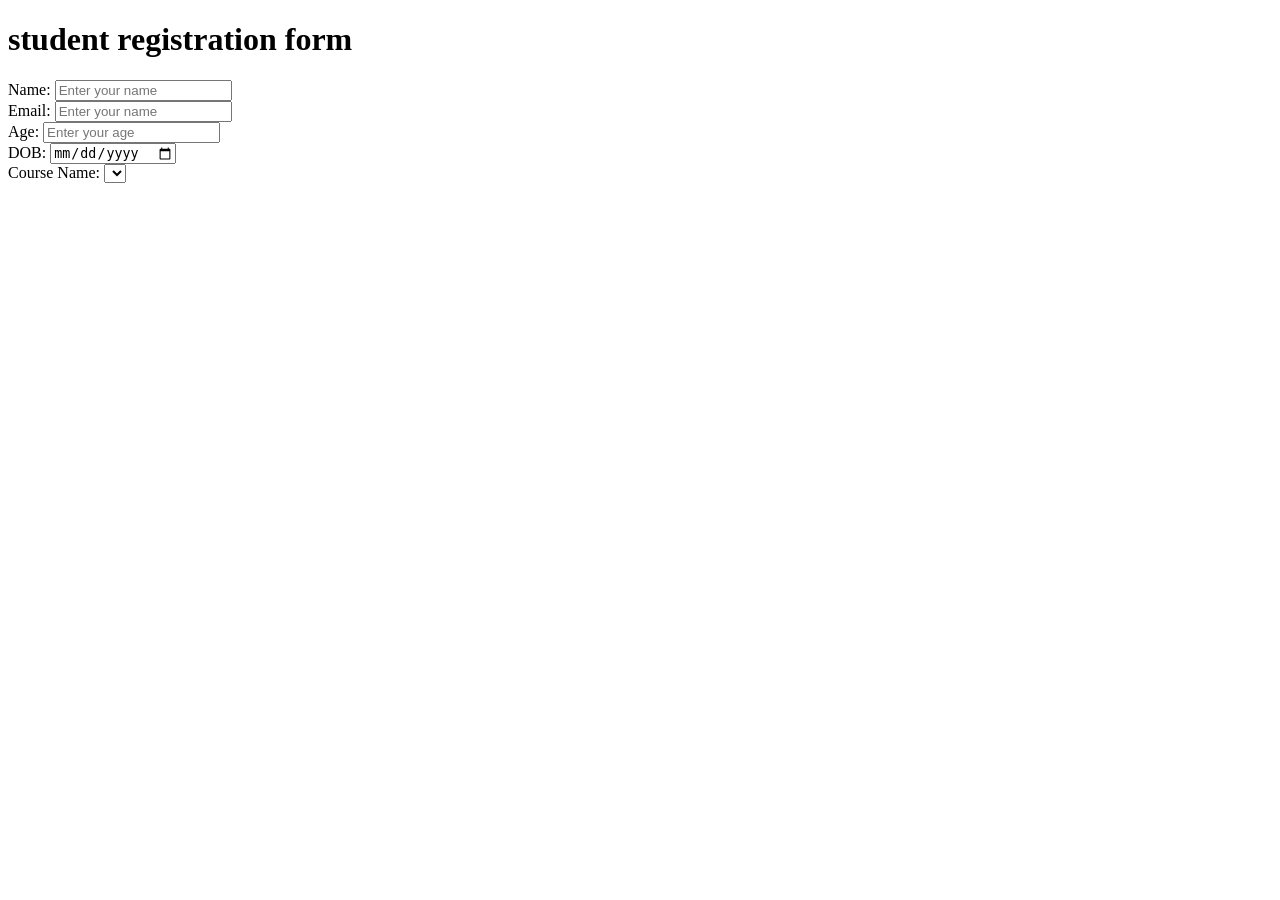
<file: form.html>
<!DOCTYPE html>
<html lang="en">
<head>
    <meta charset="UTF-8">
    <meta name="viewport" content="width=device-width, initial-scale=1.0">
    <title>Document</title>
</head>
<!-- <link rel ="stylesheet" href="#style.css"> -->
<body>
    <form>
    <h1>student registration form</h1>
    <lable for="a">Name:</lable>
    <input type="text" id="a" Name="Name" placeholder ="Enter your name ">
    <br>
    <lable for ="a">Email:</lable>
    <input type ="email" id ="a" Email ="student email" placeholder ="Enter your name ">
    <br>
    <lable for ="b" >Age:</lable>
    <input type="number" id ="b" Age ="student age" placeholder ="Enter your age">
    <br>
    <lable for ="c">DOB:</lable>
    <input type=date id ="c" DOB = "student DOB" placeholder ="Enter your DOB ">
    <br>
    <lable for= "f">Course Name:</lable>
<select id = "f" course name = "Student course name"></select>
    <option
   
    <br>
 </form>
</body>
</html>
</file>
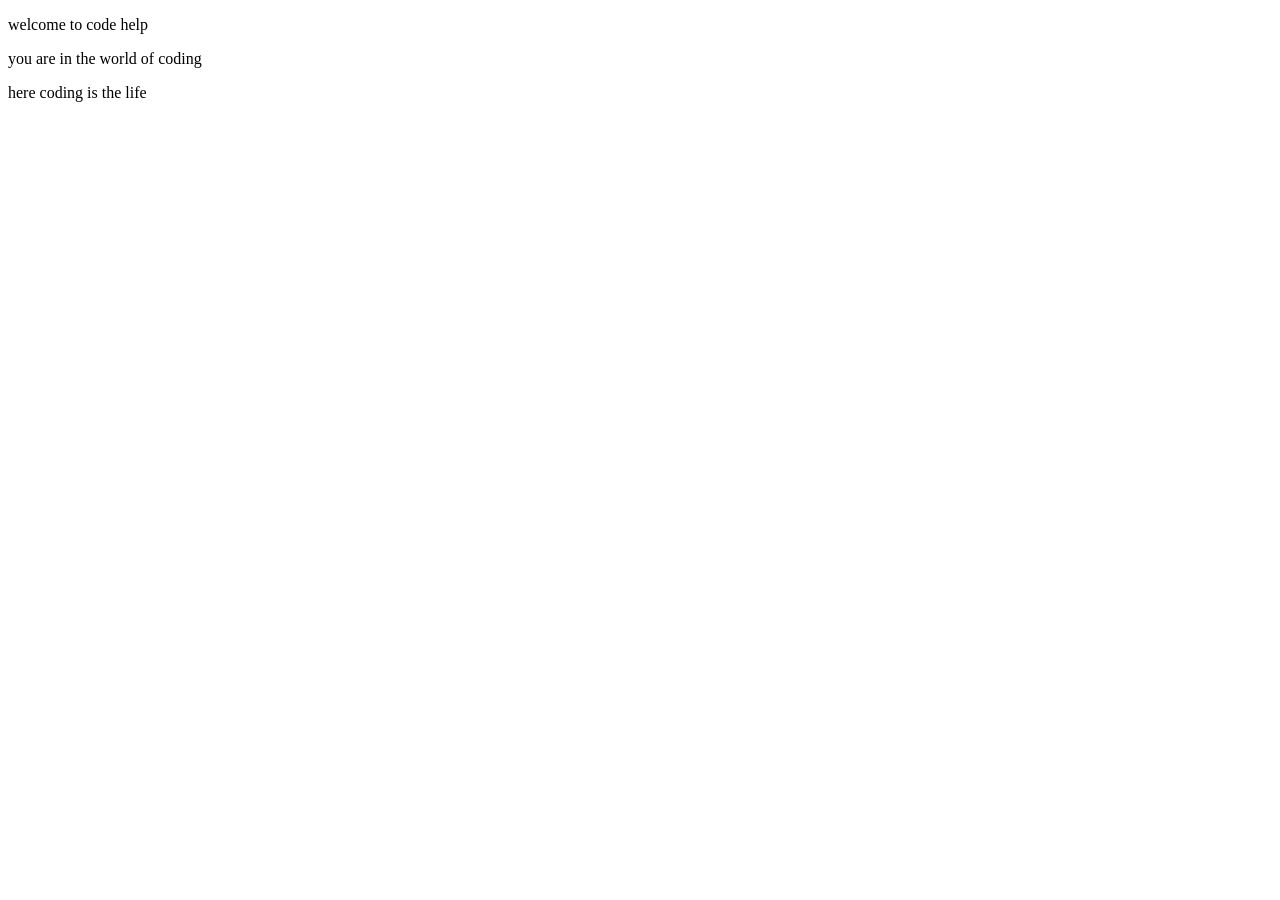
<file: github.html>
<!DOCTYPE html>
<html lang="en">
<head>
    <meta charset="UTF-8">
    <meta name="viewport" content="width=device-width, initial-scale=1.0">
    <title>Document</title>
</head>
<body>
   <p>welcome to code help</p>
   <p>you are in the world of coding</p>
   <p>here coding is the life</p> 
</body>
</html>
</file>
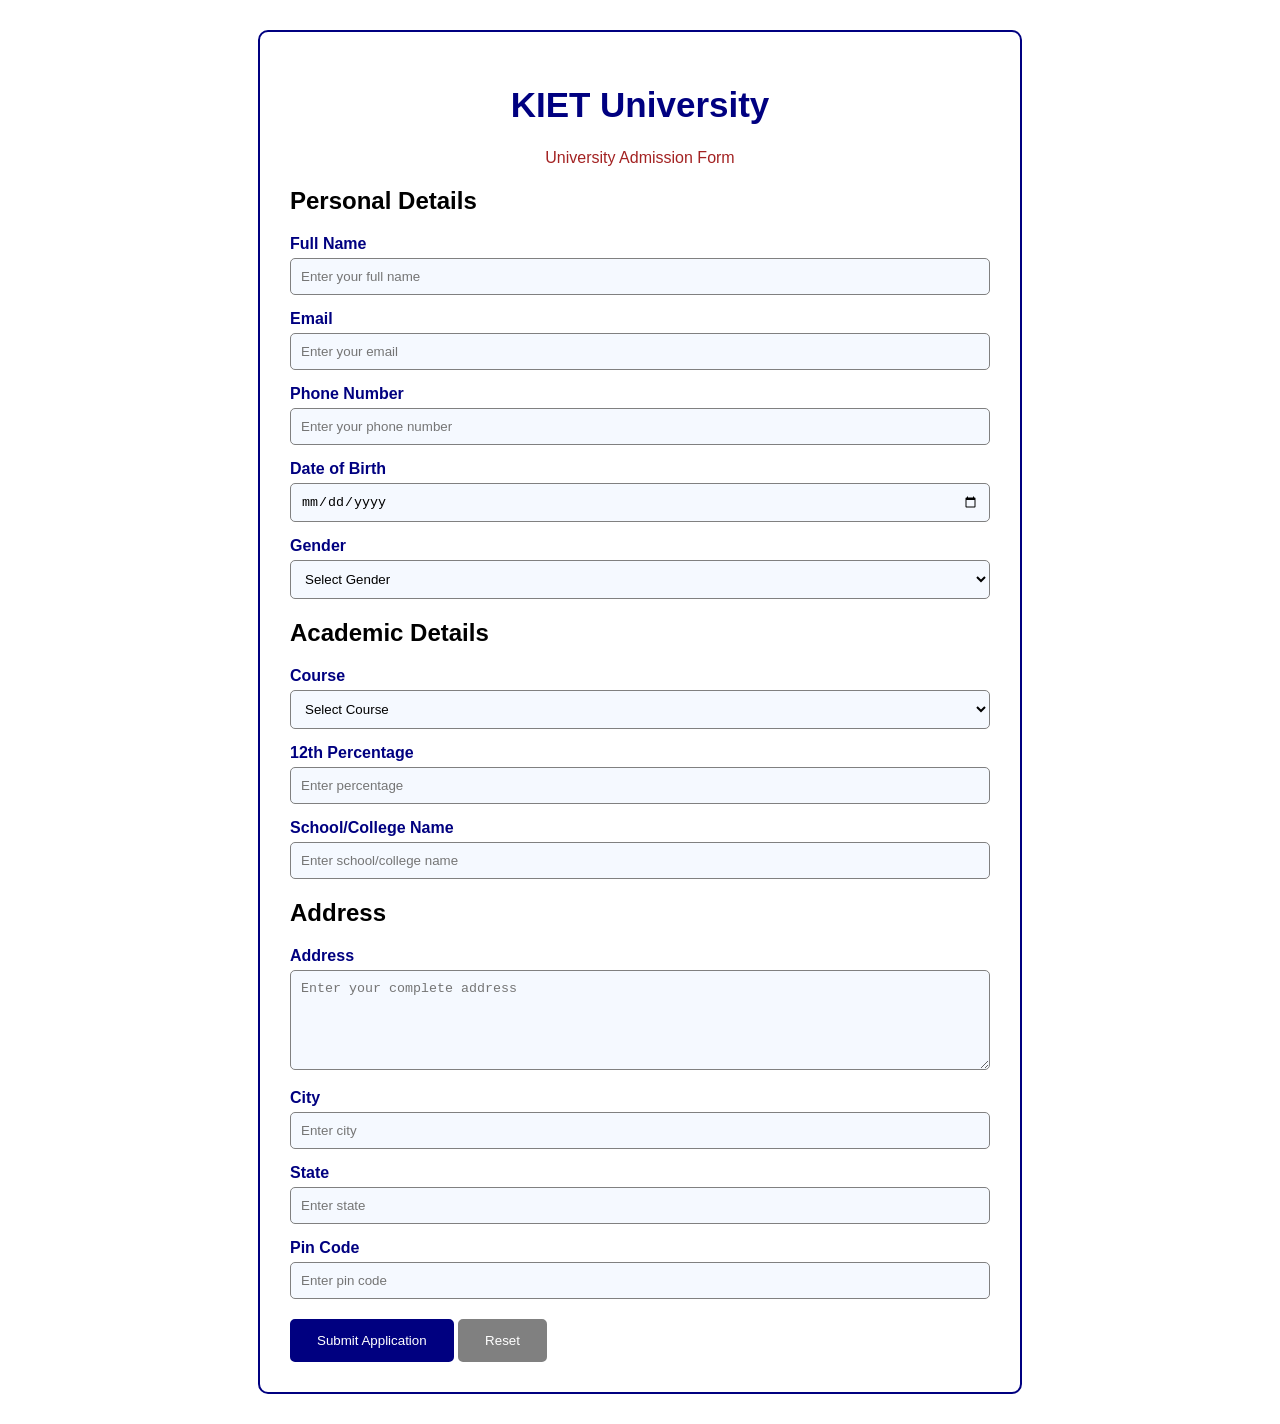
<file: index1.html>
<!DOCTYPE html>
<html>

<head>
    <title>KIET University Admission Form</title>
    <link rel="stylesheet" href="style.css">
</head>

<body>

    <div class="container">

        <h1 id="collegeName">KIET University</h1>
        <p>University Admission Form</p>

        <form>

            <h2>Personal Details</h2>

            <label>Full Name</label>
            <input type="text" placeholder="Enter your full name">

            <label>Email</label>
            <input type="email" placeholder="Enter your email">

            <label>Phone Number</label>
            <input type="tel" placeholder="Enter your phone number">

            <label>Date of Birth</label>
            <input type="date">
            <label>Gender</label>
            <select>
                <option>Select Gender</option>
                <option>Male</option>
                <option>Female</option>
                <option>Other</option>
            </select>

            <h2>Academic Details</h2>

            <label>Course</label>
            <select>
                <option>Select Course</option>
                <option>B.Tech</option>
                <option>BCA</option>
                <option>BBA</option>
                <option>MCA</option>
                <option>M.Tech</option>
            </select>

            <label>12th Percentage</label>
            <input type="number" placeholder="Enter percentage">

            <label>School/College Name</label>
            <input type="text" placeholder="Enter school/college name">

            <h2>Address</h2>

            <label>Address</label>
            <textarea placeholder="Enter your complete address"></textarea>

            <label>City</label>
            <input type="text" placeholder="Enter city">

            <label>State</label>
            <input type="text" placeholder="Enter state">

            <label>Pin Code</label>
            <input type="text" placeholder="Enter pin code">

            <button type="submit">Submit Application</button>
            <button type="reset" class="reset">Reset</button>
        </form>

    </div>

</body>

</html>
</file>
<file: style.css>
/* Body */
body {
    background-color: white;
    font-family: Arial;
    margin: 0;
    padding: 30px;
}

/* Class Selector */
.container {
    width: 700px;
    margin: auto;
    background-color: white;
    padding: 30px;
    border: 2px solid navy;
    border-radius: 10px;
}

/* ID Selector */
#collegeName {
    color: navy;
    text-align: center;
    font-size: 35px;
}

/* Element Selector */
.h1 {
    color: navy;
    text-align: center;
}

.h2 {
    color: white;
    background-color: dodgerblue;
    padding: 10px;
    border: 2px solid navy;
}

p {
    text-align: center;
    color: rgb(163, 34, 34);
}

label {
    display: block;
    color: navy;
    font-weight: bold;
    margin-top: 15px;
    margin-bottom: 5px;
}

/* Attribute Selector */
input[type="text"],
input[type="email"],
input[type="tel"],
input[type="number"],
input[type="date"],
select,
textarea {
    width: 100%;
    padding: 10px;
    border: 1px solid gray;
    border-radius: 5px;
    box-sizing: border-box;
    background-color: #f5f9ff;
}

textarea {
    height: 100px;
}

/* Submit Button */
button {
    background-color: navy;
    color: white;
    padding: 12px 25px;
    border: 2px solid navy;
    border-radius: 5px;
    margin-top: 20px;
    cursor: pointer;
}

/* Reset Button */
.reset {
    background-color: gray;
    border: 2px solid gray;
}

/* Button Hover */
button:hover {
    background-color: dodgerblue;
}

/* Input Focus */
input:focus,
select:focus,
textarea:focus {
    border: 2px solid dodgerblue;
    outline: none;
}
</file>
